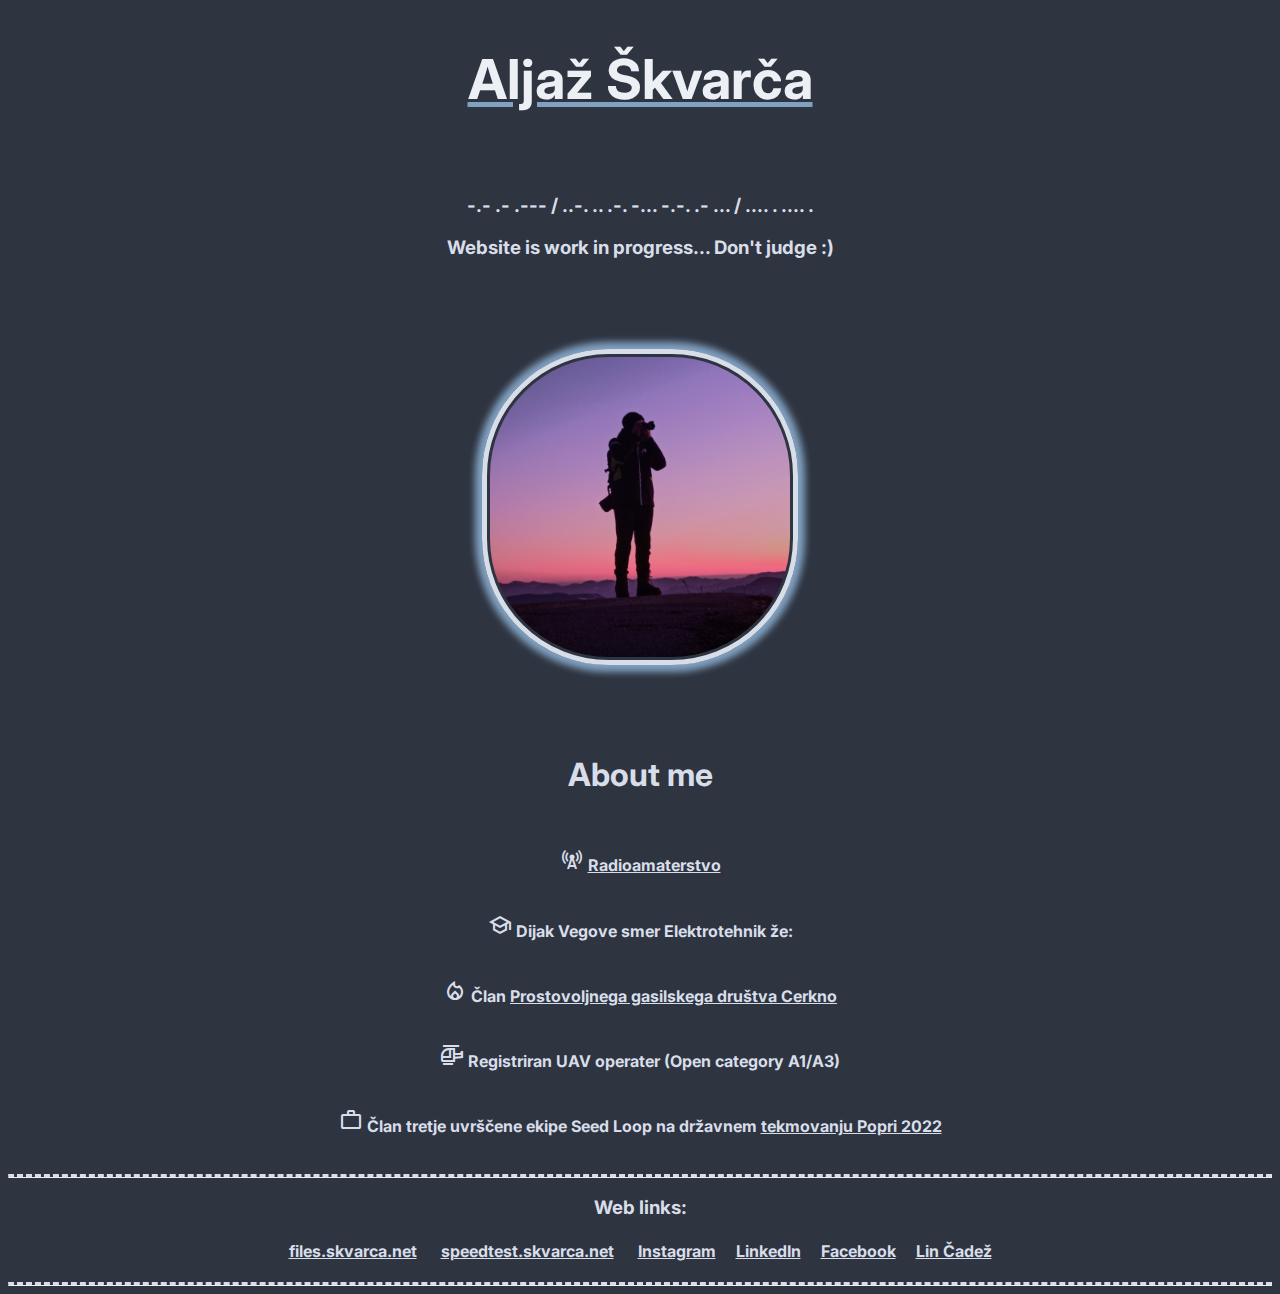
<file: index.html>
<!DOCTYPE html>
<html lang="en">
<head>
<title>Aljaž Škvarča</title>
    <link rel="stylesheet" href="/style.css">
      <link href="https://fonts.googleapis.com/css2?family=Inter:wght@900&display=swap" rel="stylesheet">
        <meta charset="utf-8">
          <meta name="viewport" content="width=device-width, initial-scale=1">
            <link rel="icon" type="image/x-icon" href="/LogoFavicon.png">
              <div class="ikonce" id="ikonce"></div>
            <link rel="stylesheet" href="https://fonts.googleapis.com/css2?family=Material+Symbols+Outlined:opsz,wght,FILL,GRAD@24,400,0,0" />
    </div>

        <style>
    a:link {
  color: #D8DEE9 /*#ffffff*/;
}

/* visited link */
a:visited {
  color: #D8DEE9 /*#ffffff*/;
}

/* mouse over link */
a:hover {
  color: #81a1c1;
}

/* selected link */
a:active {
  color: hsl(210, 70%, 49%);
}
        </style>

</head>
<body>

<h2> Aljaž Škvarča </h2>

<br>

<h3>-.-  .-  .---  /  ..-.  ..  .-.  -...  -.-.  .-  ...  /  ....  .  ....  .</h3>
<h3>Website is work in progress... Don't judge :) </h3>


 <div>
          <br>
          <br>
          <br>
          <br>
</div>



<picture>
  <img src="IMG_20220130_173205.jpg" height="300" class="center">
  <style>img {
    border-radius: 40%;
    border: 5px solid #D8DEE9;
    padding: 3px;
    box-shadow: 0 0 7px 7px hsl(210, 34%, 63%);
}

</style>
</picture>



  <section>
<br>
<br>
  </section>




  <h5>About me</h5>
  <h6>
    <span class="material-symbols-outlined">
      cell_tower
      </span>
    <a href="ham.html">Radioamaterstvo
   </a>
  </h6>
  
  <h6>
    <span class="material-symbols-outlined">
      school
      </span>
      
   Dijak Vegove smer Elektrotehnik že: <p id="demo"></p>

          <script>

    var count = new Date("Aug 31, 2022 23:59:59").getTime();
    

    var x = setInterval(function() {
    

      var now = new Date().getTime();
        
      var distance = now - count;
        
      var days = Math.floor(distance / (1000 * 60 * 60 * 24));
      var hours = Math.floor((distance % (1000 * 60 * 60 * 24)) / (1000 * 60 * 60));
      var minutes = Math.floor((distance % (1000 * 60 * 60)) / (1000 * 60));
      var seconds = Math.floor((distance % (1000 * 60)) / 1000);

      document.getElementById("demo").innerHTML = days + " dni " + hours + " ur "
      + minutes + " minut " + seconds + " sekund ";
        
    }, 1000);
         </script>

</h6>



<h6 >
    
      <span class="material-symbols-outlined">
      local_fire_department
     </span>
    

    
      
    Član <a href="http://www.pgd-cerkno.si/">Prostovoljnega gasilskega društva Cerkno</a>
</h6>
  
<h6>
  <span class="material-symbols-outlined">
    helicopter
    </span>
    Registriran UAV operater (Open category A1/A3)
</h6>
  
<h6>
    <span class="material-symbols-outlined">
      work
      </span>
    Član tretje uvrščene ekipe Seed Loop na državnem <a href="https://www.icra.si/aktualno/371/ekipa-seed-loop-uvrscena-na-drzavno-tekmovanje-popri/">tekmovanju Popri 2022
   </a>
  </h6>
  



<hr>
<h3>Web links:</h3>
<h4>
      <a href="https://files.skvarca.net/">files.skvarca.net</a> &emsp;
       <a href="https://speedtest.skvarca.net/">speedtest.skvarca.net</speedtest></a> &emsp;
         <a target=”_blank” href="https://www.instagram.com/aljaz_skvarca/">Instagram</a>&emsp;
       <a target=”_blank” href="https://www.linkedin.com/in/alja%C5%BE-%C5%A1kvar%C4%8Da-a39557297/">LinkedIn</a>&emsp;
      <a target=”_blank” href="https://www.facebook.com/profile.php?id=100092126330845">Facebook</a>&emsp;
      <a target=”_blank” href="https://cadez.eu">Lin Čadež</a>
  </h4>
 
<hr>

<dont-click>
  <!--
 We're no strangers to love
You know the rules and so do I (do I)
A full commitment's what I'm thinking of
You wouldn't get this from any other guy
I just wanna tell you how I'm feeling
Gotta make you understand
Never gonna give you up
Never gonna let you down
Never gonna run around and desert you
Never gonna make you cry
Never gonna say goodbye
Never gonna tell a lie and hurt you
We've known each other for so long
Your heart's been aching, but you're too shy to say it (say it)
Inside, we both know what's been going on (going on)
We know the game and we're gonna play it
And if you ask me how I'm feeling
Don't tell me you're too blind to see
Never gonna give you up
Never gonna let you down
Never gonna run around and desert you
Never gonna make you cry
Never gonna say goodbye
Never gonna tell a lie and hurt you
Never gonna give you up
Never gonna let you down
Never gonna run around and desert you
Never gonna make you cry
Never gonna say goodbye
Never gonna tell a lie and hurt you
We've known each other for so long
Your heart's been aching, but you're too shy to say it (to say it)
Inside, we both know what's been going on (going on)
We know the game and we're gonna play it
I just wanna tell you how I'm feeling
Gotta make you understand
Never gonna give you up
Never gonna let you down
Never gonna run around and desert you
Never gonna make you cry
Never gonna say goodbye
Never gonna tell a lie and hurt you
Never gonna give you up
Never gonna let you down
Never gonna run around and desert you
Never gonna make you cry
Never gonna say goodbye
Never gonna tell a lie and hurt you
Never gonna give you up
Never gonna let you down
Never gonna run around and desert you
Never gonna make you cry
Never gonna say goodbye
Never gonna tell a lie and hurt you
-->
</dont-click>


</body>
</html>
</file>
<file: style.css>
body {
    background: #2E3440  /*#1f1f1f*/
  }
  
  h2{  
    font-weight: bold;
    color: #ECEFF4/*#D8DEE9*/ /*#ffffff*/;
    font-size: 55px;
    text-align: center;
    font-family: 'Inter', sans-serif;
    text-decoration: underline hsl(210, 34%, 63%) /*#D8DEE9*/ /*white*/;
    
}
h3,h4,p{
    font-weight: bold;
    color: #D8DEE9 /*#ffffff*/ ; 
    text-align: center;
    font-family: 'Inter', sans-serif;

}
h5{
  font-weight: bold;
  color: #D8DEE9 /*#ffffff*/ ;
  font-size: 32px;
  text-align: center;
  font-family: 'Inter', sans-serif;
}
h6{
  font-weight: bold;
  color: #D8DEE9 /*#ffffff*/ ; 
  text-align: center;
  font-family: 'Inter', sans-serif; 
  font-size: 16px;
}

/* Dashed white border */
hr {
  border-top: 3px dashed #D8DEE9 /*#ffffff*/ ;
}

.center {
  display: block;
  margin-left: auto;
  margin-right: auto;

}
</file>
